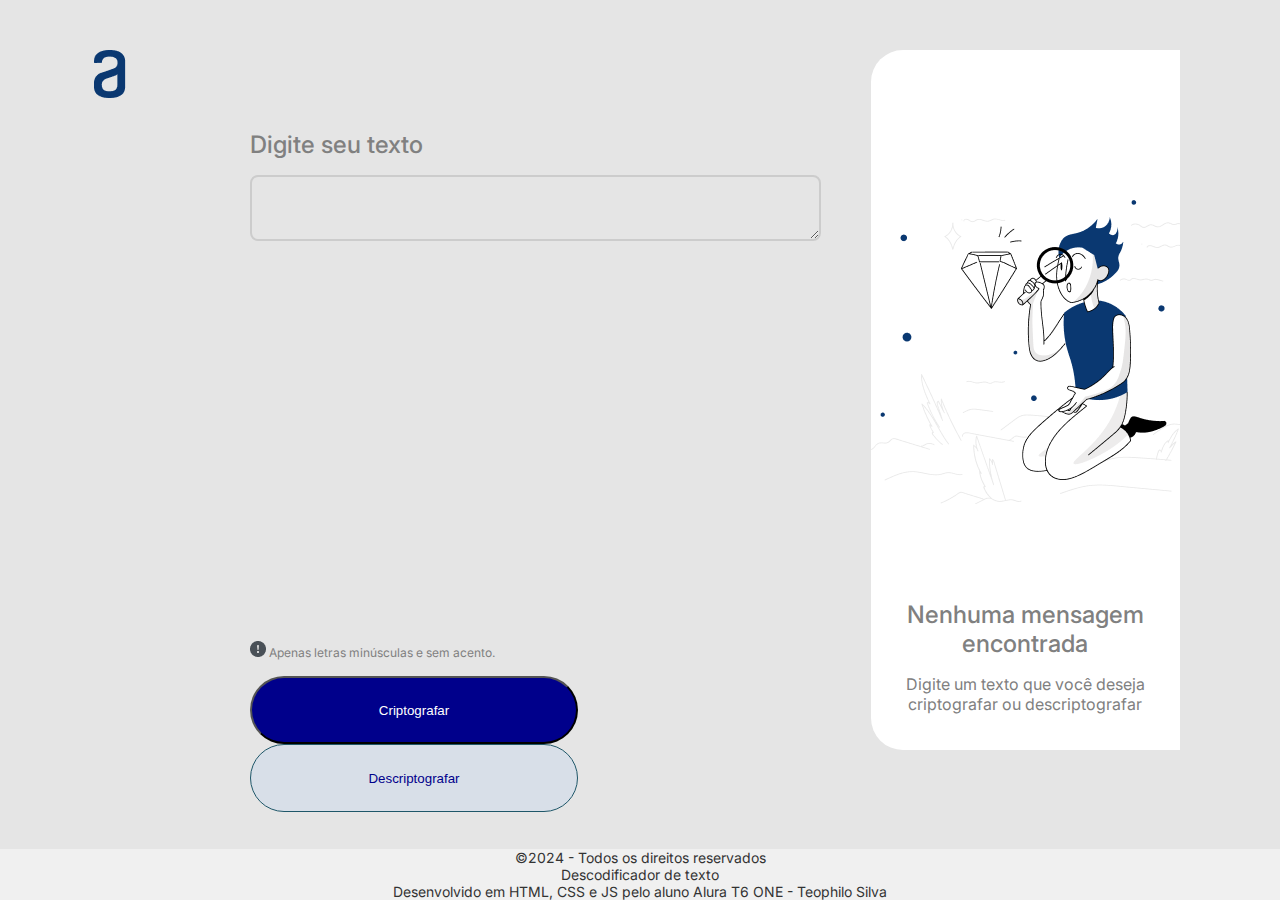
<file: index.html>
<!DOCTYPE html>
<html lang="pt-br">
  <head>
    <meta charset="UTF-8" />
    <meta name="viewport" content="width=device-width, initial-scale=1.0" />
    <meta name="author" content="Teophilo Silva">
    <link
      rel="stylesheet"
      type="text/css"
      href="./assets/script.css"
      media="screen"
    />
    <link rel="preconnect" href="https://fonts.googleapis.com" />
    <link rel="preconnect" href="https://fonts.gstatic.com" crossorigin />
    <link
      href="https://fonts.googleapis.com/css2?family=Inter:wght@325&display=swap"
      rel="stylesheet"
    />
    <title>Decodificador de Texto</title>
  </head>
  <body>
    <!--Container-->
    <div class="container">
      <div class="item-img-logo">
        <img src="./assets/img/logo.png" alt="" />
      </div>

      <div class="item item1">
        <div class="item1-input">
          <p class="item1-input-text-title">Digite seu texto</p>
          <textarea class="item1-input-text"></textarea>
        </div>

        <div class="item1-buttons">
          <div class="item1-buttons-action">
            <div class="item1-buttons-msg">
              <p>
                <span class="item1-buttons-msg-exclamation"
                  ><img
                    src="./assets/img/bi_exclamation-circle-fill.png"
                    alt="" /></span
                >&nbsp;Apenas letras minúsculas e sem acento.
              </p>
            </div>
            <button type="button" class="button-encrypt" onclick="getEncrypt()">
              Criptografar
            </button>
            <button type="button" class="button-decrypt" onclick="getDecrypt(document.querySelector('.item1-input-text').value)">
              Descriptografar
            </button>
          </div>
        </div>
      </div>

      <div class="item item2">
        <div class="item2-right">

          <p class="result"></p>

          <img
            src="./assets/img/img.png"
            alt="pesquisar"
            class="item2-right-img"/>
            
           

          <div class="item2-box-text">
            <p class="item2-box-text-title">Nenhuma mensagem encontrada</p>
            <p class="item2-box-text-subtitle">
              Digite um texto que você deseja criptografar ou descriptografar
            </p>
          </div>
          <div class="copyButton" style="display: none">
            <button class="copy" onclick="copyToClipboard()">Copiar</button>
          </div>
        </div>
      </div>
    </div>
    <footer class="footer">
      <p>&copy;2024 - Todos os direitos reservados</p>
      <p>Descodificador de texto</p>
      <p>Desenvolvido em HTML, CSS e JS pelo aluno Alura T6 ONE -  Teophilo Silva</p>
  </footer>
  
    <script src="./assets/script.js"></script>
  </body>
</html>
</file>
<file: assets/script.css>
/* Fonts Google */
@import url("https://fonts.googleapis.com/css2?family=Inter&display=swap");
@import url("https://fonts.googleapis.com/css2?family=Inter:wght@500&display=swap");

* {
  padding: 0;
  margin: 0;
  box-sizing: border-box;
}

body {
  background-color: #e5e5e5;
  width: 100%;
  height: auto;
  font-family: "Inter", sans-serif;
  display: flex;
  flex-direction: column;
  min-height: 100vh;
  margin: 0;
}

textarea {
  width: 95%;
  height: auto;
  padding: 0.75rem 1rem; /* Usei rem para o padding */
  box-sizing: border-box;
  border: 0.125rem solid #ccc; /* Usei rem para a borda */
  border-radius: 0.5rem; /* Usei rem para a borda */
  background-color: transparent;
  font-size: 1rem;
}

button {
  width: 328px; /* Definindo a largura como automática para ajustar ao conteúdo */
  height: 4.25rem; /* Usei rem para a altura */
  border-radius: 3rem; /* Usei rem para o border-radius */
  
}

.footer {
  display: flex;
  flex-direction: column;
  background-color: #f0f0f0; /* Fundo suave e claro */
  
  justify-content: center;
  align-items: center;
  font-size: 14px; /* Tamanho da fonte */
  color: #333; /* Cor do texto */
}


.container {
  height: auto;
  display: flex; 
   flex: 1;  
}

.item-img-logo{  
  margin-right: 5rem ;
}

.item1 {
  width: 100%; /* Usei rem para a largura */
  height: 43.75rem; /* Usei rem para a altura */ 
}

.item1-input {
  display: flex;
  flex-direction: column;
  justify-content: center;
  margin-top: 5rem;
}

.item1-input-text-title {
  margin-bottom: 1rem;
  font-family: "Inter", sans-serif;
  font-weight: 500;
  color: gray;
  font-size: 1.5rem;
}

.item1-input-text {
  width: 100%; /* Defina a largura como 100% para preencher todo o espaço disponível */
  height: auto; /* Permita que a altura seja ajustada automaticamente com base no conteúdo */
  padding: 0.75rem 1rem; /* Ajuste o padding conforme necessário */
  box-sizing: border-box;
  border: 0.125rem solid #ccc; /* Ajuste a espessura da borda conforme necessário */
  border-radius: 0.5rem; /* Ajuste o raio da borda conforme necessário */
  background-color: transparent;
  font-size: 1rem;
}

.item1-buttons { 
  display: flex;
  justify-content: flex-start;
  
  margin: 25rem 0 0 0rem; /* Usei rem para as margens */  
}

.item1-buttons-action {   
  display: inline !important; /* Usei display inline */
}

.item1-buttons-msg {
  font-size: 0.75rem;
  font-family: "Inter", sans-serif;
  font-weight: 400;
  color: gray;
  margin-bottom: 1rem;
}


.item2 {   
  width:40rem; /* Usei rem para a largura */
  height: 43.75rem; /* Usei rem para a altura */ 
  position: relative; /* necessário para que a posição absoluta funcione */
  overflow: hidden; /* oculta qualquer conteúdo que ultrapasse os limites do contêiner */ 
}

.result {
  display: flex;
  flex-direction: column;
  justify-content: center;
  align-items: center;
}

.item2-right {
  margin: 0 auto;
  background-color: white;
  width: 25rem; /* Usei rem para a largura */
  height: 43.75rem; /* Usei rem para a altura */  
  border-radius: 2rem;
 
}

.item2-right-img {
  position: absolute; /* posicionamento absoluto em relação ao contêiner */  
  top:150px;
  width: 21rem; /* Usei rem para a largura */
  height: 19rem; /* Usei rem para a altura */
}

.item2-box-text {
  text-align: center;
  position: absolute; /* posicionamento absoluto em relação ao contêiner */ 
  top:550px; 
}

.item2-box-text-title {
  font-family: "Inter", sans-serif;
  font-weight: 500;
  color: gray;
  font-size: 1.5rem;
}

.item2-box-text-subtitle {
  font-family: "Inter", sans-serif;
  font-weight: 400;
  color: gray;
  font-size: 1rem;
  margin-top: 1rem;
}´

.copyButton{
  margin: 0 auto;
}
.copy {
  background-color: #d8dfe8;
  border: 0.0625rem solid rgb(31, 87, 105); /* Usei rem para a borda */
  color: darkblue;
  margin: 37rem 0rem 0rem 2rem; /* Usei rem para a margem */
}

.button-encrypt {
  background-color: darkblue;
  color: white;
}

.button-decrypt {
  background-color: #d8dfe8;
  border: 0.0625rem solid rgb(31, 87, 105); /* Usei rem para a borda */
  color: darkblue;
}

/* Estilos para dispositivos móveis */
@media screen and (max-width: 767px) {
  .container {
    flex-direction: column;
    align-items: center;
    padding: 1.25rem; /* Usei rem para o padding */
  }

  .item1, .item2 {
    width: 100%;
    max-width: 21.875rem; /* Usei rem para a largura */
    margin-bottom: 1.25rem; /* Usei rem para a margem */
  }

  .item1-buttons, .item1-buttons-action {
    margin: 1.25rem 0;
  }

  .copyButton {
    margin-top: 1.25rem; /* Usei rem para a margem */
  }

  .copy {
    width: 100%;
  }

  /* Ajuste do tamanho dos botões para dispositivos móveis */
  button {
    width: 100%; /* Definindo a largura como 100% */
  }
}

/* Estilos para tablets */
@media screen and (min-width: 768px) and (max-width: 1023px) {
  .container {
    justify-content: center;
    padding: 1.875rem; /* Usei rem para o padding */
  }

  .item {
    margin-right: 1.25rem; /* Usei rem para a margem */
  }
}

/* Estilos para TVs */
@media screen and (min-width: 1024px) {
  .container {
    justify-content: space-around;
    padding: 3.125rem; /* Usei rem para o padding */
  }

  .item {
    margin-right: 3.125rem; /* Usei rem para a margem */
  }
}
</file>
